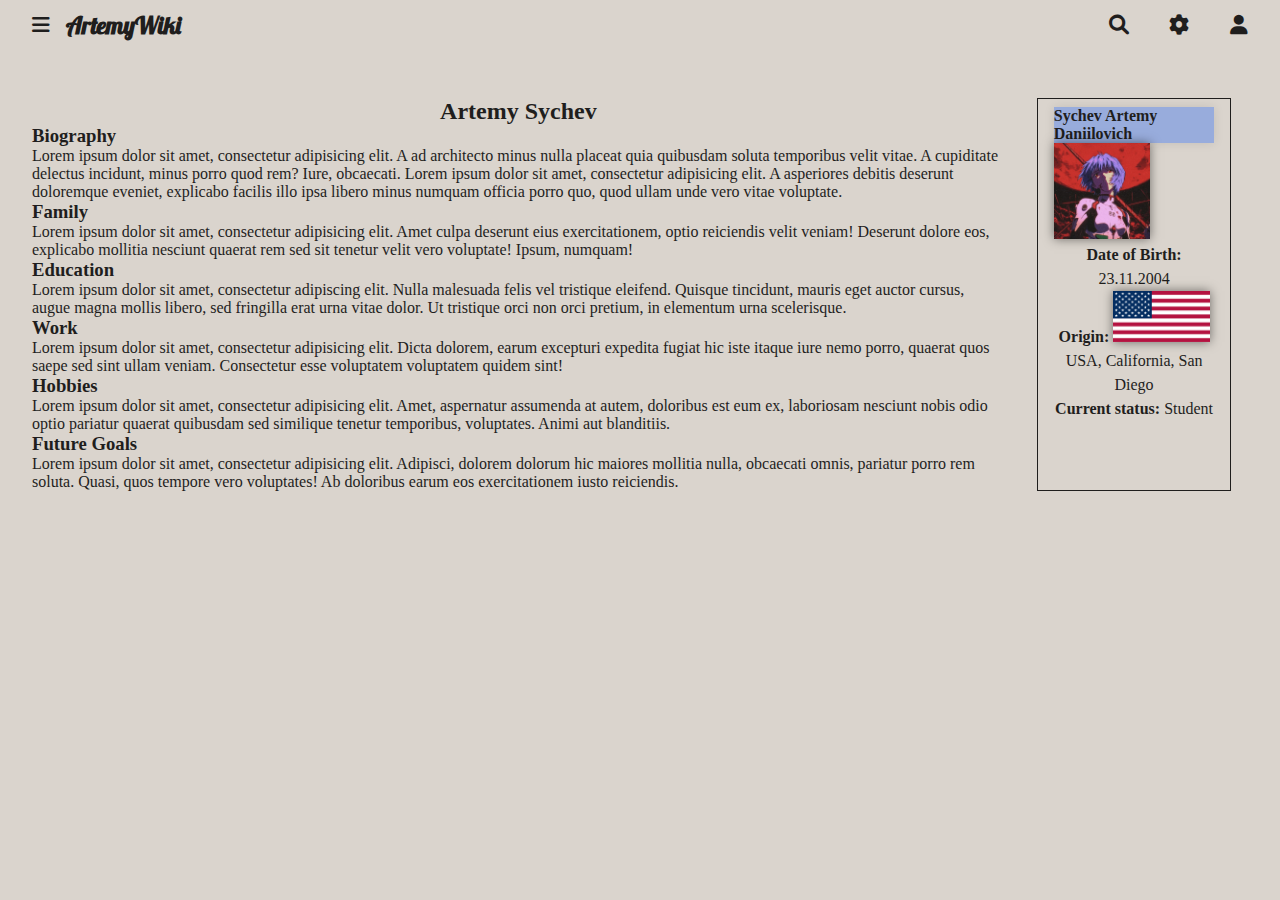
<file: 5th Semester/Wikipedia/article/index.html>
<!DOCTYPE html>
<html lang="en">
<head>
	<meta charset="UTF-8">
	<meta name="viewport" content="width=device-width, initial-scale=1">
	<title>Document</title>
	<link rel="stylesheet" href="https://fonts.googleapis.com/css2?family=Lobster&display=swap">
	<link rel="stylesheet" href="https://cdnjs.cloudflare.com/ajax/libs/font-awesome/6.0.0-beta3/css/all.min.css">
	<link rel="stylesheet" href="style.css">
</head>
<body>
<header>
	<div class="logo-div">
		<button id="menuButton" class="action-button">
			<i class="fa fa-bars"></i>
		</button>
		<aside id="menu" class="hide">
			<div class="dropdown-menu">
				<img src="artemywiki.png" alt="Logo">
				<h3>ArtemyWiki</h3>
				<div class="articles-info">
					<p>Articles: 0</p>
					<p>Users: 0</p>
				</div>
				<div class="line"></div>
				<p>Navigation</p>
				<div class="main-page-button">
					<button class="nav-button" id="mainPageButton">
						<i class="fa fa-home"></i> Main Page
					</button>
					<button class="nav-button" id="randomArticleButton">
						<i class="fa fa-random"></i> Random Article
					</button>
					<button class="nav-button" id="githubButton">
						<i class="fa fa-github"></i> GitHub
					</button>
				</div>
				<div class="line"></div>
				<p>Creator: Artemy Sychev ET-312</p>
			</div>
		</aside>
		<h2 class="logo-text">ArtemyWiki</h2>
	</div>
	<div id="inputField" class="input-field">
		<input id="searchInput" type="text" class="search-input hide">
		<button id="searchButton" class="action-button">
			<i class="fa fa-search"></i>
		</button>
		<button id="settingsButton" class="action-button">
			<i class="fa fa-cog"></i>
		</button>
		<aside id="settings" class="hide">
			<div class="dropdown-settings">
				<div class="settings-dropdown-menu">
					<h3>Preferences</h3>
					<div class="subsettings">
						<h4>Theme</h4>
						<div class="settings-buttons">
							<button id="lightButton">
								Light
							</button>
							<button id="darkButton">
								Dark
							</button>
						</div>
					</div>
					<div class="subsettings">
						<h4>Language</h4>
						<div class="settings-buttons">
							<button>
								English
							</button>
							<button>
								Russian
							</button>
						</div>
					</div>
				</div>
				<button id="defaultButton">
					Reset to default
				</button>
			</div>
		</aside>
		<button id="profileButton" class="action-button">
			<i class="fa fa-user"></i>
		</button>
	</div>
</header>
<div class="article-body">
	<div class="text-spot">
		<h2 id="articleName">Artemy Sychev</h2>
		<div class="text-block">
			<h3>Biography</h3>
			<p>Lorem ipsum dolor sit amet, consectetur adipisicing elit. A ad architecto minus nulla placeat quia
				quibusdam soluta temporibus velit vitae. A cupiditate delectus incidunt, minus porro quod rem? Iure,
				obcaecati. Lorem ipsum dolor sit amet, consectetur adipisicing elit. A asperiores debitis deserunt
				doloremque eveniet, explicabo facilis illo ipsa libero minus numquam officia porro quo, quod ullam unde
				vero vitae voluptate.</p>
		</div>

		<div class="text-block">
			<h3>Family</h3>
			<p>Lorem ipsum dolor sit amet, consectetur adipisicing elit. Amet culpa deserunt eius exercitationem,
				optio reiciendis velit veniam! Deserunt dolore eos, explicabo mollitia nesciunt quaerat rem sed sit
				tenetur velit vero voluptate! Ipsum, numquam!</p>
		</div>

		<div class="text-block">
			<h3>Education</h3>
			<p>Lorem ipsum dolor sit amet, consectetur adipiscing elit. Nulla malesuada felis vel tristique eleifend.
				Quisque tincidunt, mauris eget auctor cursus, augue magna mollis libero, sed fringilla erat urna vitae
				dolor. Ut tristique orci non orci pretium, in elementum urna scelerisque.</p>
		</div>

		<div class="text-block">
			<h3>Work</h3>
			<p>Lorem ipsum dolor sit amet, consectetur adipisicing elit. Dicta dolorem, earum excepturi expedita
				fugiat hic iste itaque iure nemo porro, quaerat quos saepe sed sint ullam veniam. Consectetur esse
				voluptatem voluptatem quidem sint!</p>
		</div>

		<div class="text-block">
			<h3>Hobbies</h3>
			<p>Lorem ipsum dolor sit amet, consectetur adipisicing elit. Amet, aspernatur assumenda at autem, doloribus
				est eum ex, laboriosam nesciunt nobis odio optio pariatur quaerat quibusdam sed similique tenetur
				temporibus, voluptates. Animi aut blanditiis.</p>
		</div>

		<div class="text-block">
			<h3>Future Goals</h3>
			<p>Lorem ipsum dolor sit amet, consectetur adipisicing elit. Adipisci, dolorem dolorum hic maiores mollitia
				nulla, obcaecati omnis, pariatur porro rem soluta. Quasi, quos tempore vero voluptates! Ab doloribus
				earum eos exercitationem iusto reiciendis.</p>
		</div>

	</div>
	<div class="card-spot">
		<div class="card">
			<div class="card-body">
				<p class="text-center fill"><strong>Sychev Artemy Daniilovich</strong></p>
				<img src="ayanami.jpg" alt="Ayanami Rey"/>
				<div class="info">
					<p><strong>Date of Birth:</strong> 23.11.2004</p>
					<p><strong>Origin:</strong> <img src="usa_flag.png" alt="USA Flag" class="flag-icon"> USA, California, San Diego</p>
					<p><strong>Current status:</strong> Student</p>
				</div>
			</div>
		</div>
	</div>
</div>

<script src="script.js"></script>
</body>
</html>
</file>
<file: 5th Semester/Wikipedia/article/style.css>
:root {
    --primary-bg-color: #131A20;
    --open-windows-color: #252B32;
    --text-color: #A8AAAD;

    transition: --primary-bg-color 0.3s ease,
    --open-windows-color 0.3s ease,
    --input-text-color 0.3s ease;

    --primary-text-color: #35BFA4;
    --shadow-color: rgba(53, 191, 164, 0.6);
    --button-hover-color: #288F7A;
    --button-border-color: #5C85D6;
}


* {
    box-sizing: border-box;
    padding: 0;
    margin: 0;
    color: var(--text-color);
}

body {
    display: flex;
    flex-direction: column;
    background-color: var(--primary-bg-color);
    transition: background-color 0.3s ease, color 0.3s ease;
}


.hide {
    display: none;
}


header {
    color: var(--primary-text-color);
    display: flex;
    padding: 8px 16px;
    height: 50px;
}


.logo-text {
    font-family: 'Lobster', cursive;
    margin: 0;
    padding: 0;
    justify-self: flex-end;
}

header > * {
    flex: 1;
}



.logo-div {
    display: flex;
    align-items: center;
}


.info-field {
    display: flex;
}


.search-input {
    height: 40px;
    flex: 1;
    padding: 10px 20px;
    margin: 0;
    border-radius: 15px 0 0 15px;
    background-color: var(--open-windows-color);
    box-shadow: 0 0 5px var(--shadow-color);
    border: none;
    font-size: 16px;
    outline: none;
}


.action-button {
    height: 100%;
    width: 50px;
    background-color: rgba(0, 0, 0, 0);
    color: var(--primary-text-color);
    display: flex;
    align-items: center;
    justify-content: center;
    cursor: pointer;
    border: none;
}

.action-button i {
    font-size: 20px;
}


.action-button:active {
    color: var(--button-hover-color);
}

#searchButton i{
    transition: transform 0.3s ease;
}

#searchButton:hover i {
    transform: rotate(60deg);
}


.input-field {
    display: flex;
    align-items: center;
    justify-content: flex-end;
    gap: 0 10px;
}

.input-field > button, .logo-div > button {
    margin: 8px 0;
}

.dropdown-settings {
    display: flex;
    flex-direction: column;
    min-width: 300px;
    max-width: 300px;
}

.dropdown-settings > button {
    padding: 8px 16px;
    background-color: #DD3333;
    color: white;
    border-radius: 0 0 10px 10px;
    border: none;
    font-size: 14px;
}

.settings-dropdown-menu {
    gap: 20px;
    background-color: var(--open-windows-color);
    padding: 24px 32px;
    border-radius: 10px 10px 0 0;
    display: flex;
    flex-direction: column;
}

.settings-dropdown-menu > * {
    flex: 1;
}

.subsettings {
    display: flex;
    flex-direction: column;
    gap: 10px;
}

.settings-buttons {
    display: flex;
    justify-content: space-around;
    flex: 2;
}

.settings-buttons > * {
    flex: 0 1 90px;
    height: 40px;
    border-radius: 10px;
    border: none;
}

.settings-buttons > *:hover {
    border: 2px solid var(--button-border-color);
}

#lightButton {
    background-color: white;
    color: #131A21;
}

#darkButton {
    background-color: #131A21;
    color: #A8AAADFF;
}


#settings {
    position: absolute;
    top: 50px;
    right: 16px;
    z-index: 1000;
    display: flex;
    flex-direction: column;
    gap: 10px;
}

#settings.hide {
    display: none;
}

#menu{
    position: absolute;
    top: 50px;
    left: 16px;
    z-index: 1000;
}

#menu.hide{
    display: none;
}

.dropdown-menu{
    display: flex;
    flex-direction: column;
    align-items: center;
    min-width: 400px;
    min-height: 400px;
    max-width: 400px;
    max-height: 400px;
    padding: 16px 32px;
    background-color: var(--open-windows-color);
    border-radius: 10px;
    gap: 10px;
}

.dropdown-menu > img{
    width: 100px;
}

.dropdown-menu > h3{
    color: var(--primary-text-color);
}

.articles-info{
    width: 100%;
    display: flex;
    justify-content: space-around;
}

.line{
    width: 100%;
    border-bottom: 1px solid var(--primary-text-color);
}

.nav-button {
    display: flex;
    align-items: center;
    justify-content: center;
    padding: 10px 20px;
    border: none;
    border-radius: 8px;
    background-color: var(--open-windows-color);
    cursor: pointer;
    transition: background-color 0.3s ease, border 0.3s ease;
    font-size: 16px;
    gap: 8px;
}

.nav-button:hover {
    background-color: var(--button-hover-color);
    border: 2px solid var(--button-border-color);
}

.nav-button i {
    font-size: 18px;
}

.article-body{
    padding: 48px 0;
    display: flex;
    flex: 1;
}

.text-spot{
    padding: 0 32px;
    display: flex;
    flex-direction: column;
    justify-content: space-around;
    flex: 4;
}

.card-spot{
    display: flex;
    flex: 1;
}

.text-spot > h2{
    align-self: center;
}

.text-block{

}

.card {
    padding: 8px 16px;
    width: 80%;
    height: auto;
    display: flex;
    flex-direction: column;
    align-items: flex-start;
    border: 1px solid ;
}

.card > .text-center{
    text-align: center;
}

.card:hover {
    background-color: rgba(0, 0, 0, 0.05);
}

.card  img {
    width: 60%;
    align-self: center;
    box-shadow: 0 0 10px rgba(0, 0, 0, 0.5);
}

.fill {
    box-shadow: 0 0 10px rgba(0, 0, 0, 0.1);
    background-color: rgba(0, 81, 255, 0.3);
}

.info {
    line-height: 1.5em;
    text-align: center;
}

.flag-icon {
    width: 20px;
}
</file>
